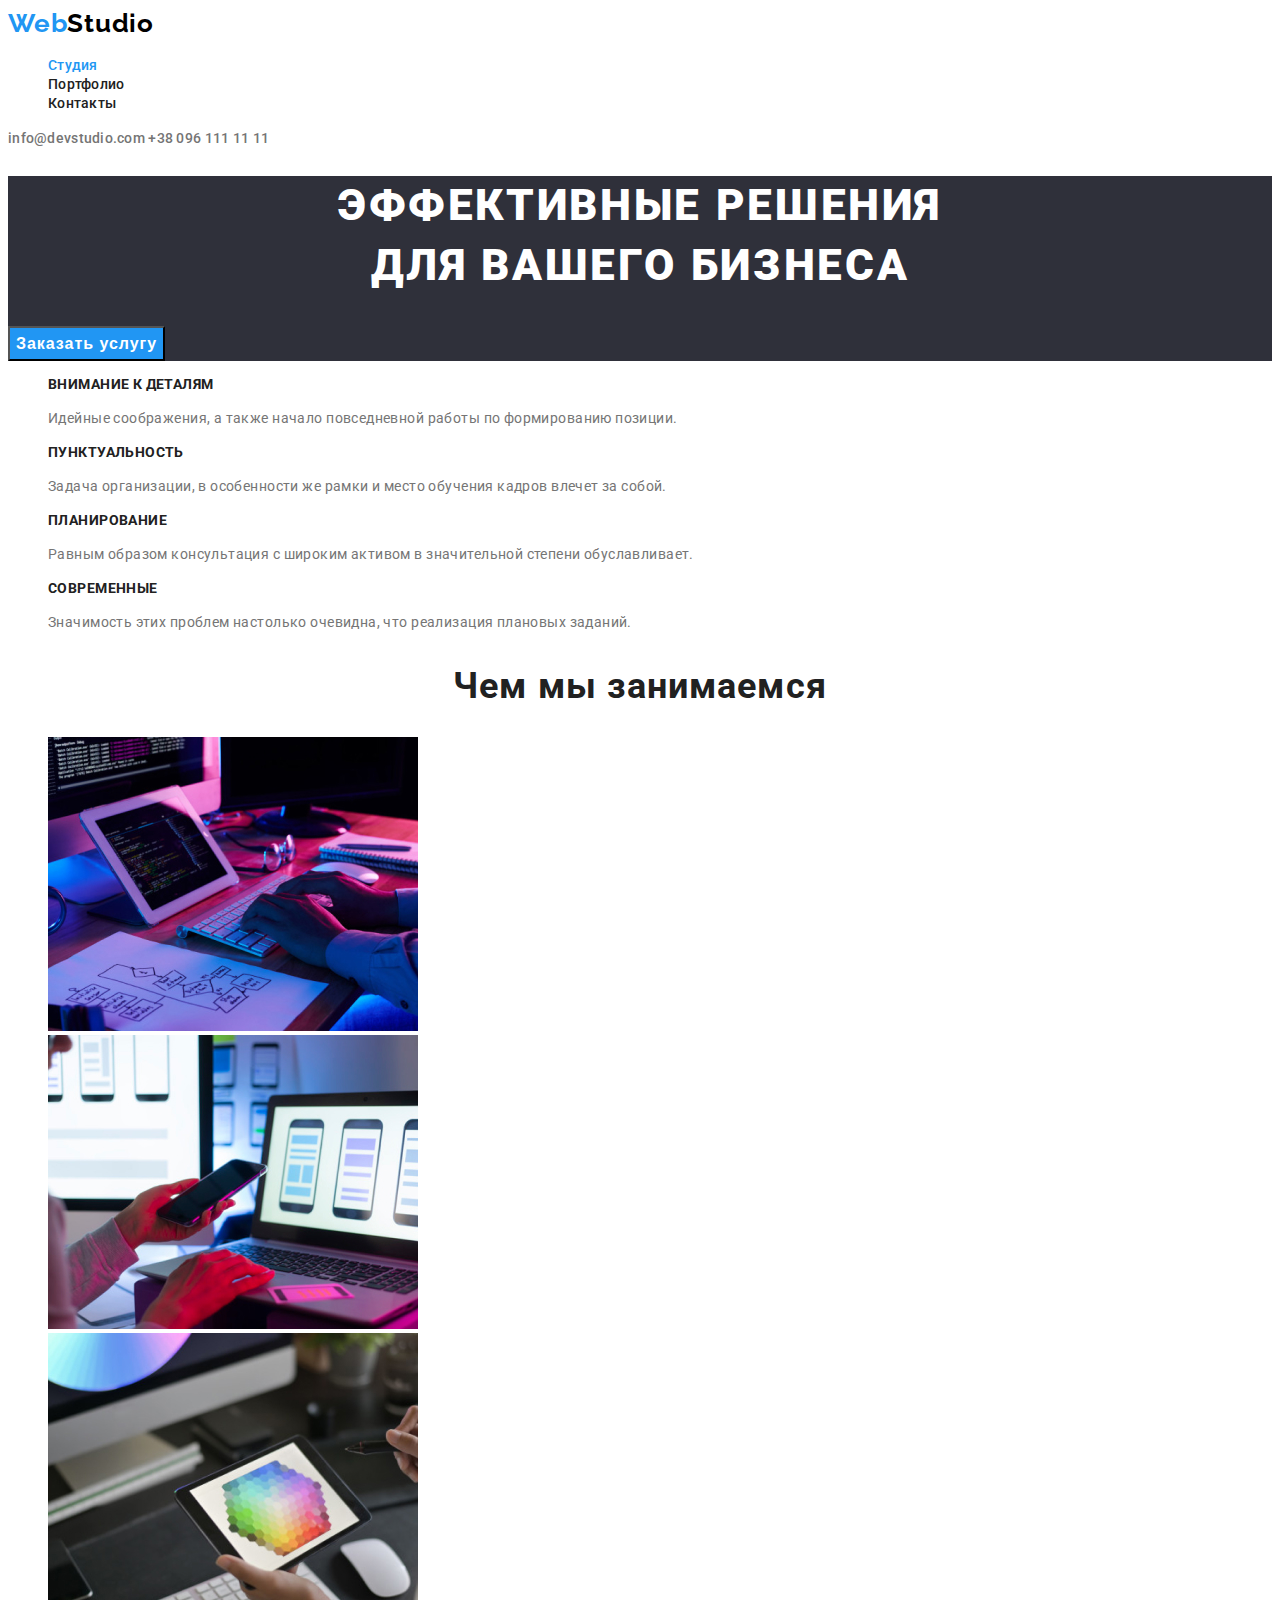
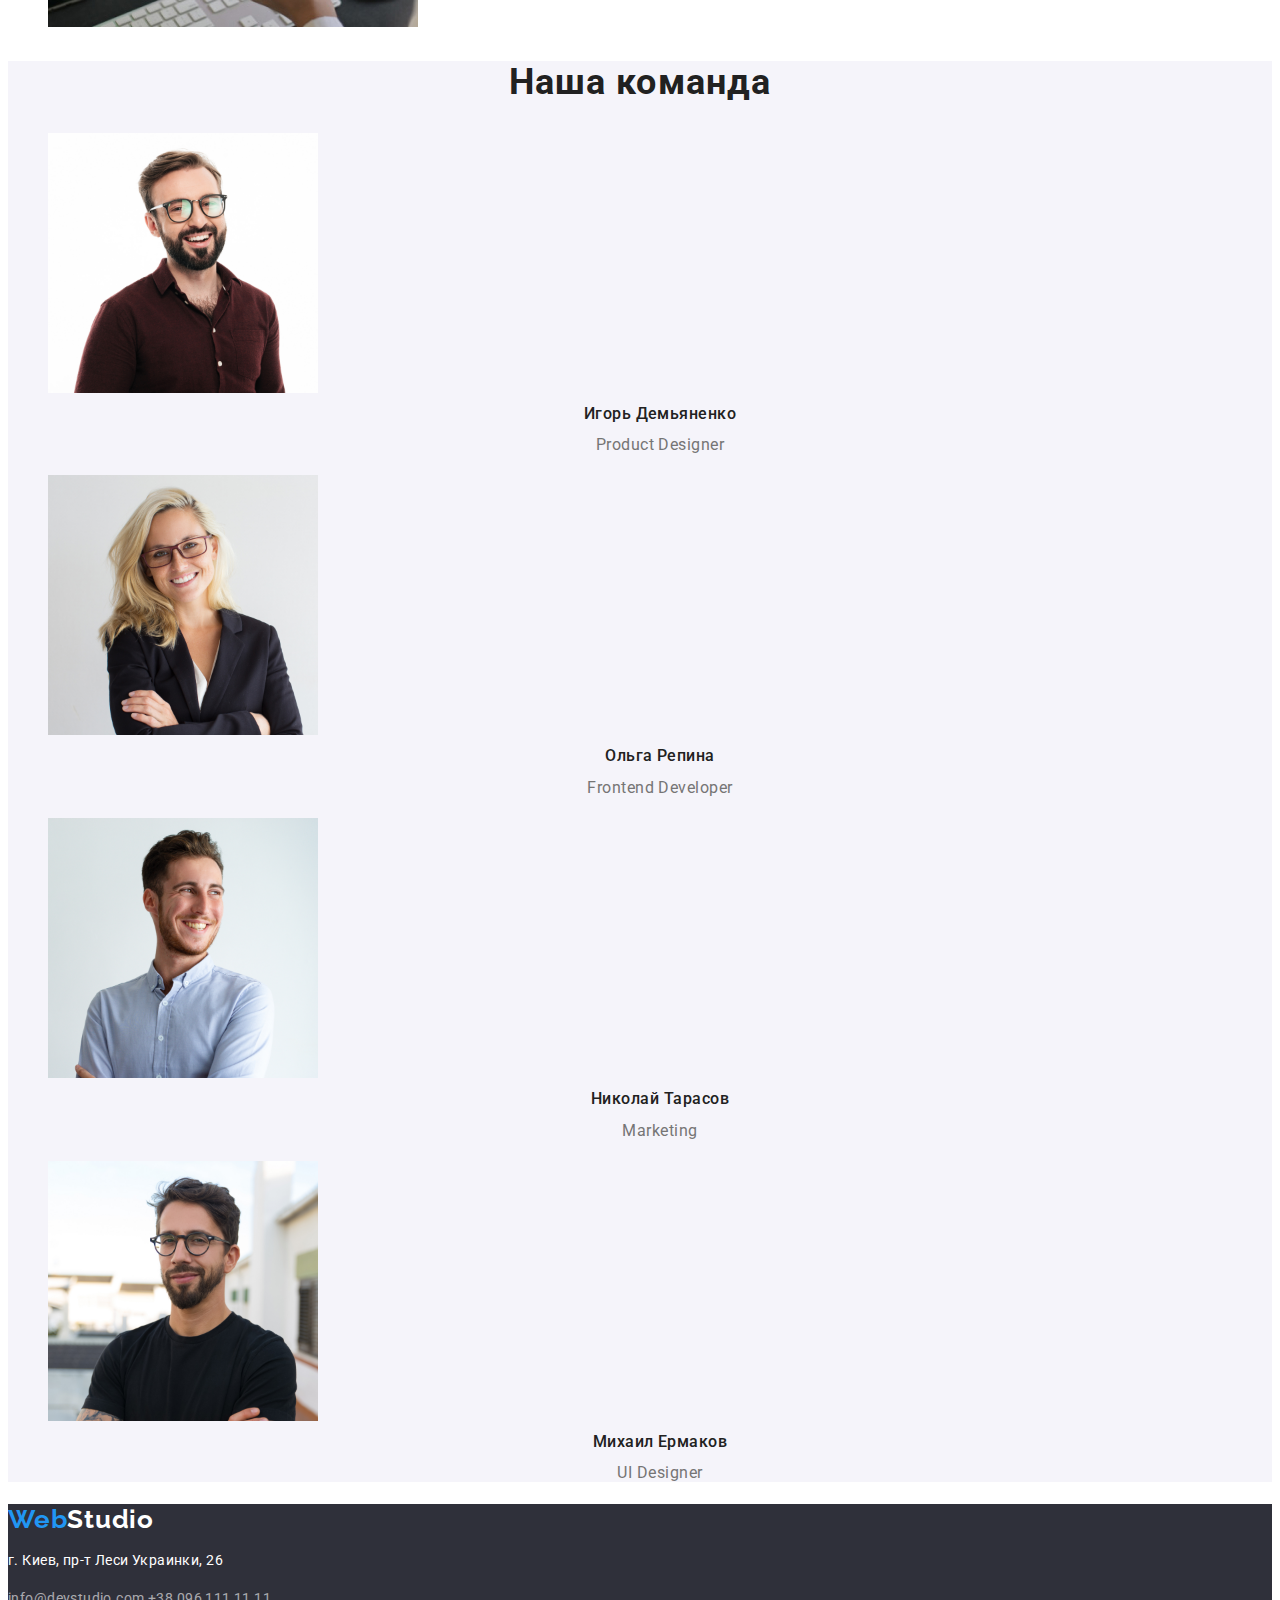
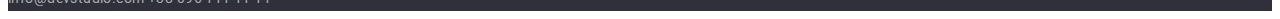
<file: index.html>
<!DOCTYPE html>
<html lang="ru">
  <head>
    <meta charset="UTF-8" />
    <meta name="viewport" content="width=device-width, initial-scale=1.0" />
    <title>Веб студия</title>
    <link rel="stylesheet" href="./css/styles.css" />
    <link
      href="https://fonts.googleapis.com/css2?family=Raleway:wght@700&family=Roboto:wght@400;500;700;900&display=swap"
      rel="stylesheet"
    />
  </head>
  <body>
    <header>
      <nav>
        <a class="link logo" href="./index.html" lang="en">
          Web<span class="logo-header">Studio</span>
        </a>
        <ul class="site-nav">
          <li>
            <a class="link current" href="./index.html">Студия</a>
          </li>
          <li>
            <a class="link" href="./portfolio.html">Портфолио</a>
          </li>
          <li>
            <a class="link" href="#contacts">Контакты</a>
          </li>
        </ul>
      </nav>
      <address class="site-nav">
        <a href="mailto:info@devstudio.com" class="link address" lang="en">
          info@devstudio.com
        </a>
        <a href="tel:+380961111111" class="link address"> +38 096 111 11 11 </a>
      </address>
    </header>
    <main>
      <section class="hero">
        <h1>
          эффективные решения
          <br />
          для вашего бизнеса
        </h1>
        <button name="button" class="btn">Заказать услугу</button>
      </section>
      <section class="features">
        <h2 hidden>Наши преимущества</h2>
        <ul>
          <li>
            <h3 class="features-title">Внимание к деталям</h3>
            <p class="features-text">
              Идейные соображения, а также начало повседневной работы по
              формированию позиции.
            </p>
          </li>
          <li>
            <h3 class="features-title">Пунктуальность</h3>
            <p class="features-text">
              Задача организации, в особенности же рамки и место обучения кадров
              влечет за собой.
            </p>
          </li>
          <li>
            <h3 class="features-title">Планирование</h3>
            <p class="features-text">
              Равным образом консультация с широким активом в значительной
              степени обуславливает.
            </p>
          </li>
          <li>
            <h3 class="features-title">Современные</h3>
            <p class="features-text">
              Значимость этих проблем настолько очевидна, что реализация
              плановых заданий.
            </p>
          </li>
        </ul>
      </section>
      <section class="section">
        <h2 class="section-title">Чем мы занимаемся</h2>
        <ul>
          <li><img src="./images/box1.jpg" width="370" alt="Мы пишем ПО" /></li>
          <li>
            <img src="./images/box2.jpg" width="370" alt="Мы визуализируем" />
          </li>
          <li>
            <img src="./images/box3.jpg" width="370" alt="Мы визуализируем" />
          </li>
        </ul>
      </section>
      <section class="section-team">
        <h2 class="section-title">Наша команда</h2>
        <ul>
          <li>
            <img src="./images/logo_ihor.jpg" width="270" alt="Фото Игоря" />
            <h3 class="name-title">Игорь Демьяненко</h3>
            <h4 class="position-title" lang="en">Product Designer</h4>
          </li>
        </ul>
        <ul>
          <li>
            <img src="./images/logo_olya.jpg" width="270" alt="Фото Ольги" />
            <h3 class="name-title">Ольга Репина</h3>
            <h4 class="position-title" lang="en">Frontend Developer</h4>
          </li>
        </ul>
        <ul>
          <li>
            <img
              src="./images/logo_nikolay.jpg"
              width="270"
              alt="Фото Николая"
            />
            <h3 class="name-title">Николай Тарасов</h3>
            <h4 class="position-title" lang="en">Marketing</h4>
          </li>
        </ul>
        <ul>
          <li>
            <img
              src="./images/logo_mihaylo.jpg"
              width="270"
              alt="Фото Михаила"
            />
            <h3 class="name-title">Михаил Ермаков</h3>
            <h4 class="position-title" lang="en">UI Designer</h4>
          </li>
        </ul>
      </section>
    </main>
    <footer>
      <a href="./index.html" class="link logo" lang="en">
        Web<span class="logo-footer">Studio</span>
      </a>
      <address class="footer">
        <p id="contacts">г. Киев, пр-т Леси Украинки, 26</p>
        <a href="mailto:info@devstudio.com" class="link-footer" lang="en">
          info@devstudio.com
        </a>
        <a href="tel:+380961111111" class="link-footer"> +38 096 111 11 11</a>
      </address>
    </footer>
  </body>
</html>
</file>
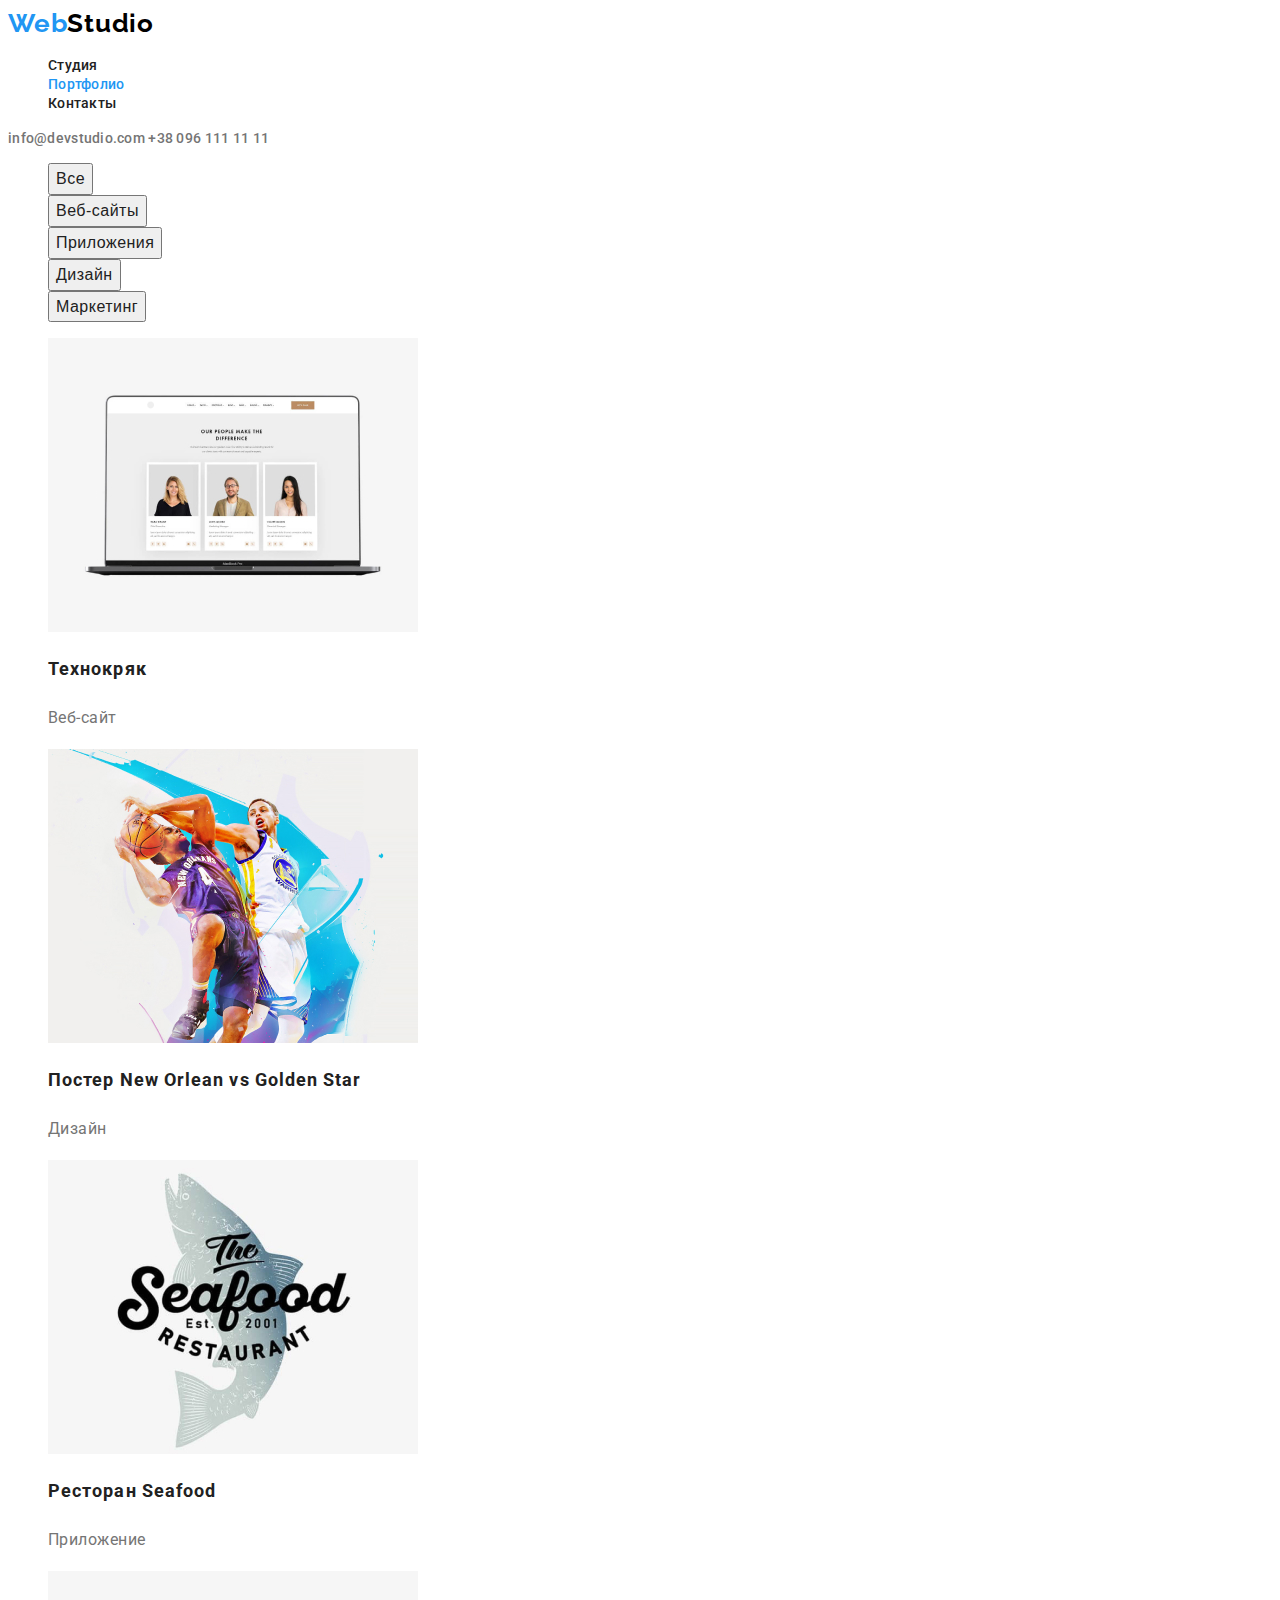
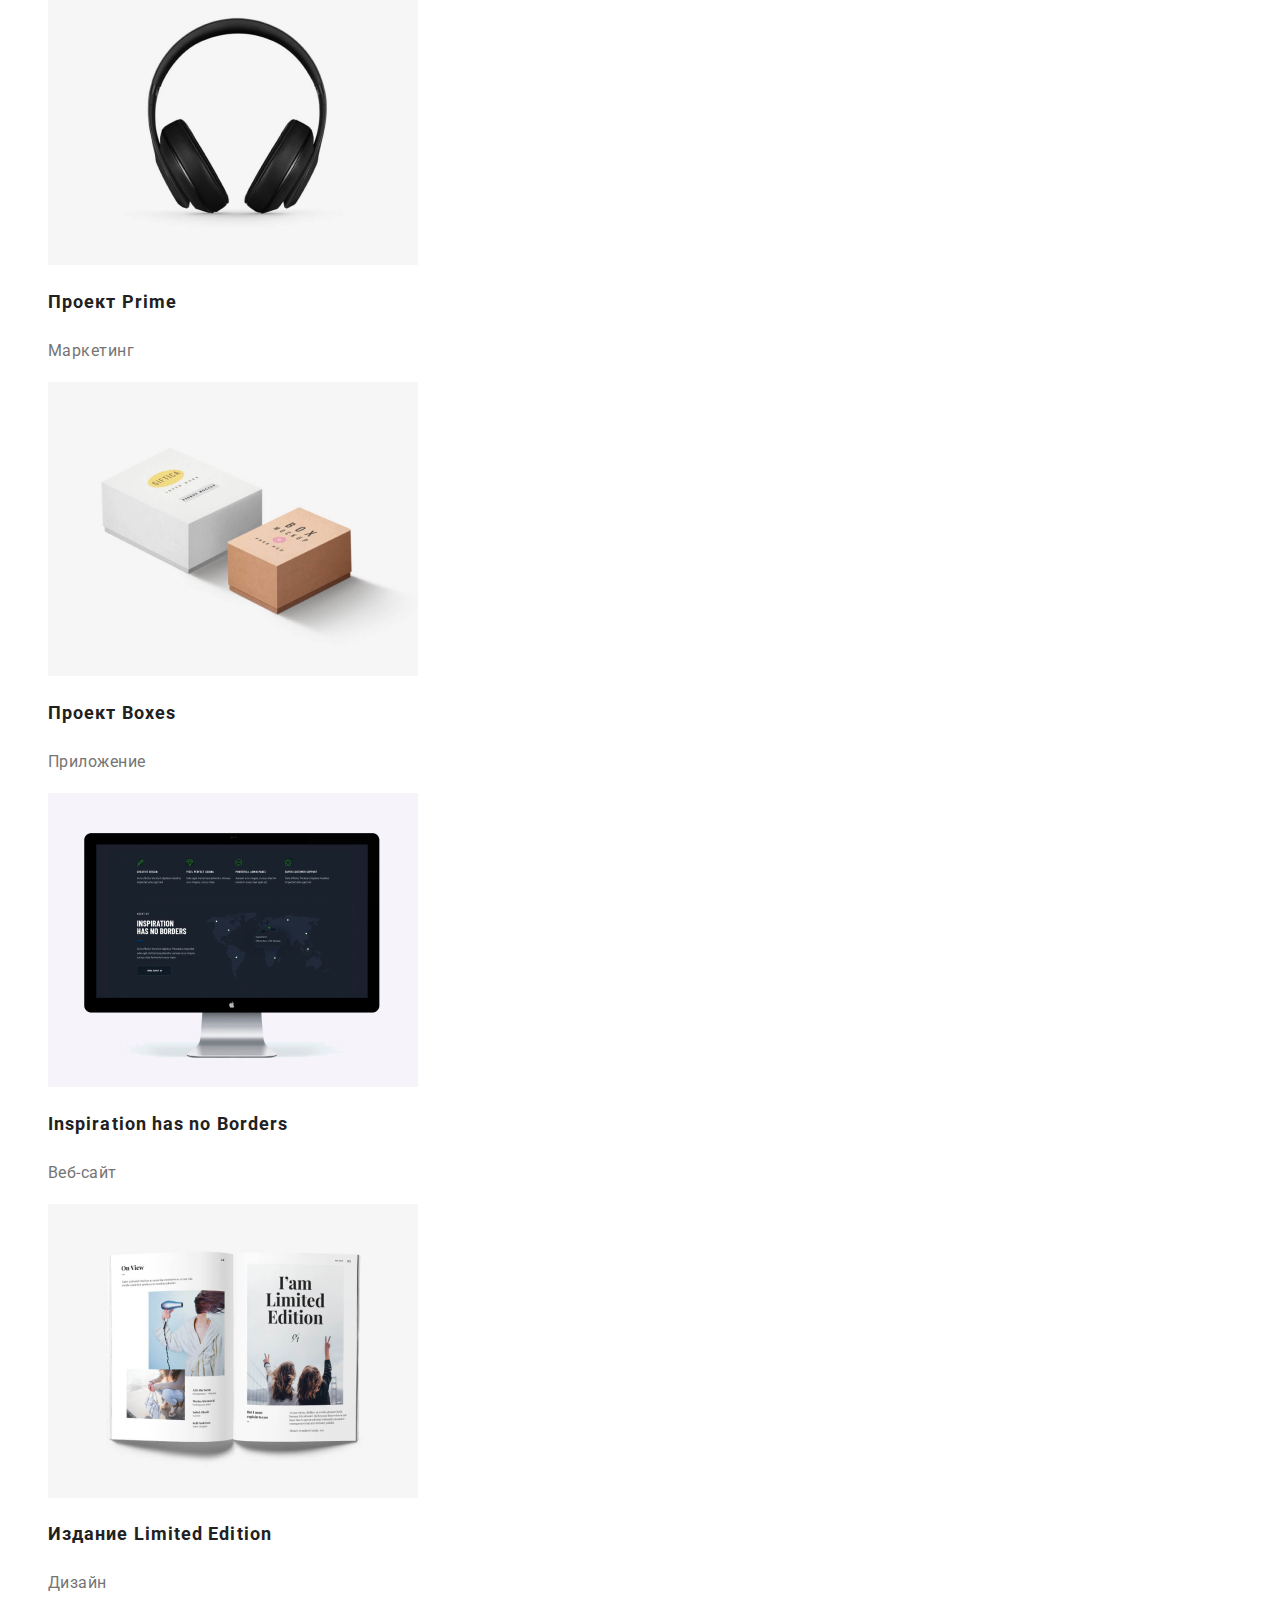
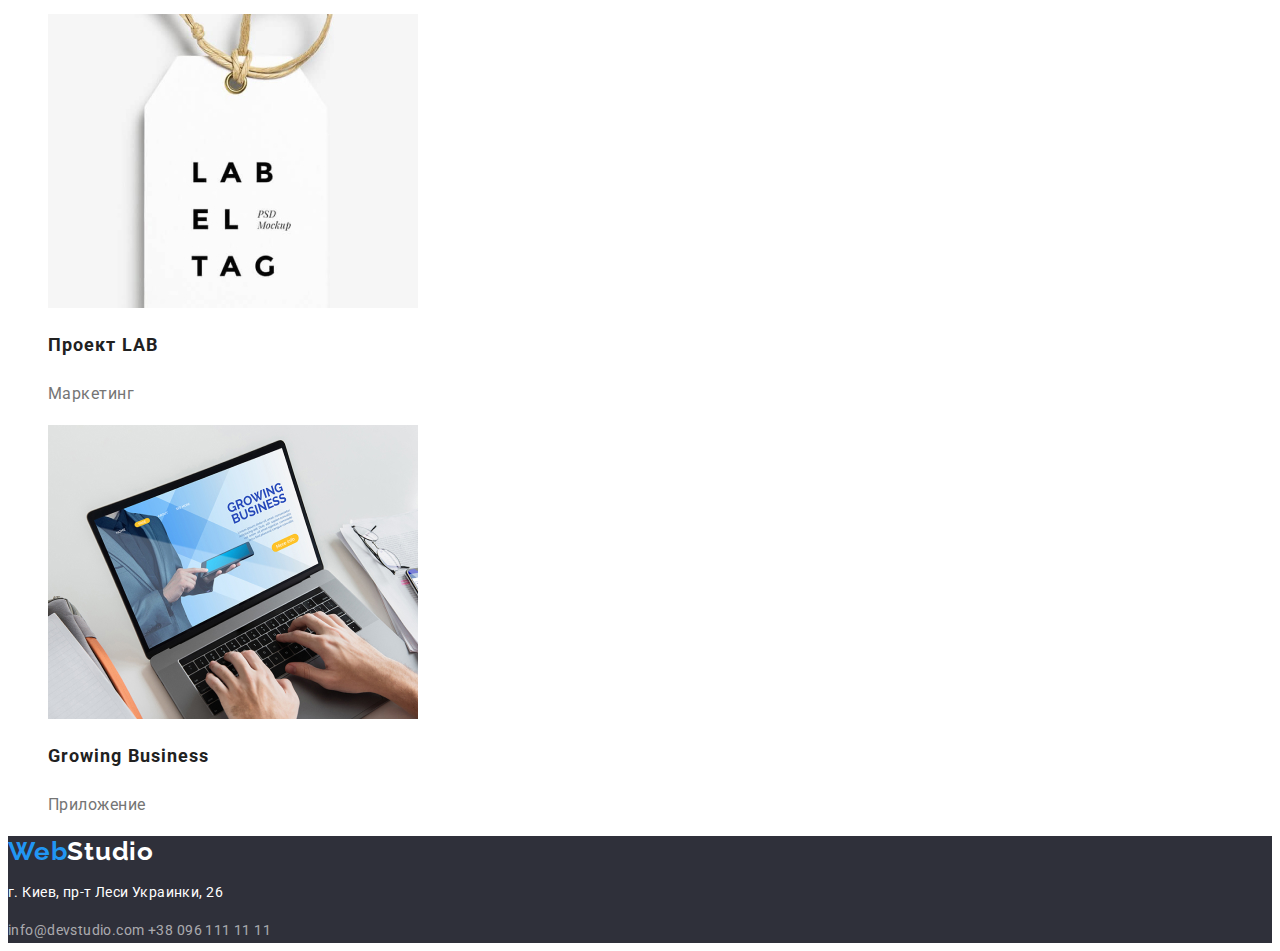
<file: portfolio.html>
<!DOCTYPE html>
<html lang="ru">
  <head>
    <meta charset="UTF-8" />
    <meta name="viewport" content="width=device-width, initial-scale=1.0" />
    <title>Веб студия</title>
    <link rel="stylesheet" href="./css/styles.css" />
    <link
      href="https://fonts.googleapis.com/css2?family=Raleway:wght@700&family=Roboto:wght@400;500;700;900&display=swap"
      rel="stylesheet"
    />
  </head>
  <body>
    <header>
      <nav>
        <a href="./index.html" class="link logo" lang="en">
          Web<span class="logo-header">Studio</span>
        </a>
        <ul class="site-nav">
          <li>
            <a href="./index.html" class="link">Студия</a>
          </li>
          <li>
            <a href="./portfolio.html" class="link current">Портфолио</a>
          </li>
          <li>
            <a href="#contacts" class="link">Контакты</a>
          </li>
        </ul>
      </nav>
      <address class="site-nav">
        <a href="mailto:info@devstudio.com" class="link address" lang="en">
          info@devstudio.com
        </a>
        <a href="tel:+380961111111" class="link address"> +38 096 111 11 11 </a>
      </address>
    </header>
    <main>
      <section>
        <h1 hidden>Наши работы</h1>
        <ul>
          <li><button type="button" class="button">Все</button></li>
          <li><button type="button" class="button">Веб-сайты</button></li>
          <li><button type="button" class="button">Приложения</button></li>
          <li><button type="button" class="button">Дизайн</button></li>
          <li><button type="button" class="button">Маркетинг</button></li>
        </ul>
        <ul>
          <li>
            <a href="" class="link">
              <img
                src="./images/portfolio_1.jpg"
                alt="Картинка сайта Технокряк"
                width="370"
              />
              <h2 class="works-title">Технокряк</h2>
              <p class="works-text">Веб-сайт</p>
            </a>
          </li>
          <li>
            <a href="" class="link">
              <img
                src="./images/portfolio_2.jpg"
                alt="Картинка New Orlean и Golden Star"
                width="370"
              />
              <h2 class="works-title" lang="en">
                Постер New Orlean vs Golden Star
              </h2>
              <p class="works-text">Дизайн</p>
            </a>
          </li>
          <li>
            <a href="" class="link">
              <img
                src="./images/portfolio_3.jpg"
                alt="Картинка ресторана"
                width="370"
              />
              <h2 class="works-title">Ресторан Seafood</h2>
              <p class="works-text">Приложение</p>
            </a>
          </li>
          <li>
            <a href="" class="link">
              <img
                src="./images/portfolio_4.jpg"
                alt="Картинка наушники"
                width="370"
              />
              <h2 class="works-title" lang="en">Проект Prime</h2>
              <p class="works-text">Маркетинг</p>
            </a>
          </li>
          <li>
            <a href="" class="link">
              <img
                src="./images/portfolio_5.jpg"
                alt="Картинка коробки"
                width="370"
              />
              <h2 class="works-title" lang="en">Проект Boxes</h2>
              <p class="works-text">Приложение</p>
            </a>
          </li>
          <li>
            <a href="" class="link">
              <img
                src="./images/portfolio_6.jpg"
                alt="Картинка веб-сайта"
                width="370"
              />
              <h2 class="works-title" lang="en">Inspiration has no Borders</h2>
              <p class="works-text">Веб-сайт</p>
            </a>
          </li>
          <li>
            <a href="" class="link">
              <img
                src="./images/portfolio_7.jpg"
                alt="Картинка журнала"
                width="370"
              />
              <h2 class="works-title" lang="en">Издание Limited Edition</h2>
              <p class="works-text">Дизайн</p>
            </a>
          </li>
          <li>
            <a href="" class="link">
              <img
                src="./images/portfolio_8.jpg"
                alt="Картинка фирменного логотипа"
                width="370"
              />
              <h2 class="works-title" lang="en">Проект LAB</h2>
              <p class="works-text">Маркетинг</p>
            </a>
          </li>
          <li>
            <a href="" class="link">
              <img
                src="./images/portfolio_9.jpg"
                alt="Картинка ноутбука"
                width="370"
              />
              <h2 class="works-title" lang="en">Growing Business</h2>
              <p class="works-text">Приложение</p>
            </a>
          </li>
        </ul>
      </section>
    </main>
    <footer>
      <a href="./index.html" class="link logo" lang="en">
        Web<span class="logo-footer">Studio</span>
      </a>
      <address class="footer">
        <p id="contacts">г. Киев, пр-т Леси Украинки, 26</p>
        <a href="mailto:info@devstudio.com" class="link-footer" lang="en">
          info@devstudio.com
        </a>
        <a href="tel:+380961111111" class="link-footer"> +38 096 111 11 11</a>
      </address>
    </footer>
  </body>
</html>
</file>
<file: css/styles.css>
:root {
  --title-text-color: #212121;
  --accent-color: #2196f3;
  --primary-text-color: #757575;
  --white-color: #ffffff;
  --logo-header-color: #000000;
  --hero-footer-color: #2f303a;
  --footer-color: rgba(255, 255, 255, 0.6);
  --section-team-color: #f5f4fa;
}

body {
  font-family: "Roboto", sans-serif;
  background-color: var(--white-color);
}

.link,
.link-footer {
  text-decoration: none;
}

ul {
  list-style-type: none;
}

.logo {
  color: var(--title-text-color);
}

.site-nav .link {
  color: var(--title-text-color);
  font-weight: 500;
  font-size: 14px;
  line-height: 1.14;
  letter-spacing: 0.02em;
}

.site-nav .address {
  color: var(--primary-text-color);
  font-style: normal;
}

.site-nav .link:hover,
.site-nav .link:focus,
.site-nav .link.current {
  color: var(--accent-color);
}

.logo {
  font-family: "Raleway", sans-serif;
  font-weight: 700;
  font-size: 26px;
  line-height: 1.19;
  letter-spacing: 0.03em;
  color: var(--accent-color);
}

.logo-header {
  color: var(--logo-header-color);
}

.logo-footer {
  color: var(--white-color);
}

footer,
.hero {
  background: var(--hero-footer-color);
}

.hero > h1 {
  font-weight: 900;
  font-size: 44px;
  line-height: 1.36;
  text-align: center;
  letter-spacing: 0.06em;
  text-transform: uppercase;
  color: var(--white-color);
}

.btn {
  font-weight: 700;
  font-size: 16px;
  line-height: 1.87;
  align-items: center;
  text-align: center;
  letter-spacing: 0.06em;
  color: var(--white-color);
  background-color: var(--accent-color);
}

.features-title {
  font-weight: 700;
  font-size: 14px;
  line-height: 1.14;
  letter-spacing: 0.03em;
  text-transform: uppercase;
  color: var(--title-text-color);
}

.features-text {
  font-weight: 400;
  font-size: 14px;
  line-height: 1.71;
  letter-spacing: 0.03em;
  color: var(--primary-text-color);
}

.section-team {
  background: var(--section-team-color);
}

.section-title {
  font-weight: 700;
  font-size: 36px;
  line-height: 1.17;
  text-align: center;
  letter-spacing: 0.03em;
  color: var(--title-text-color);
}

.name-title {
  font-weight: 500;
  font-size: 16px;
  line-height: 1.19px;
  text-align: center;
  letter-spacing: 0.03em;
  color: var(--title-text-color);
}

.position-title {
  font-weight: 400;
  font-size: 16px;
  line-height: 1.19;
  text-align: center;
  letter-spacing: 0.03em;
  color: var(--primary-text-color);
}

.footer {
  font-weight: 400;
  font-size: 14px;
  line-height: 1.71;
  letter-spacing: 0.03em;
  color: var(--white-color);
  font-style: normal;
}

.link-footer {
  color: var(--footer-color);
}

.button {
  font-weight: 500;
  font-size: 16px;
  line-height: 1.62;
  text-align: center;
  letter-spacing: 0.03em;
  color: var(--title-text-color);
}

.button:hover {
  color: var(--white-color);
  background-color: var(--accent-color);
  cursor: pointer;
}

.works-title {
  font-weight: 700;
  font-size: 18px;
  line-height: 2;
  letter-spacing: 0.06em;
  color: var(--title-text-color);
}

.works-text {
  font-weight: 400;
  font-size: 16px;
  line-height: 1.87;
  letter-spacing: 0.03em;
  color: var(--primary-text-color);
}
</file>
